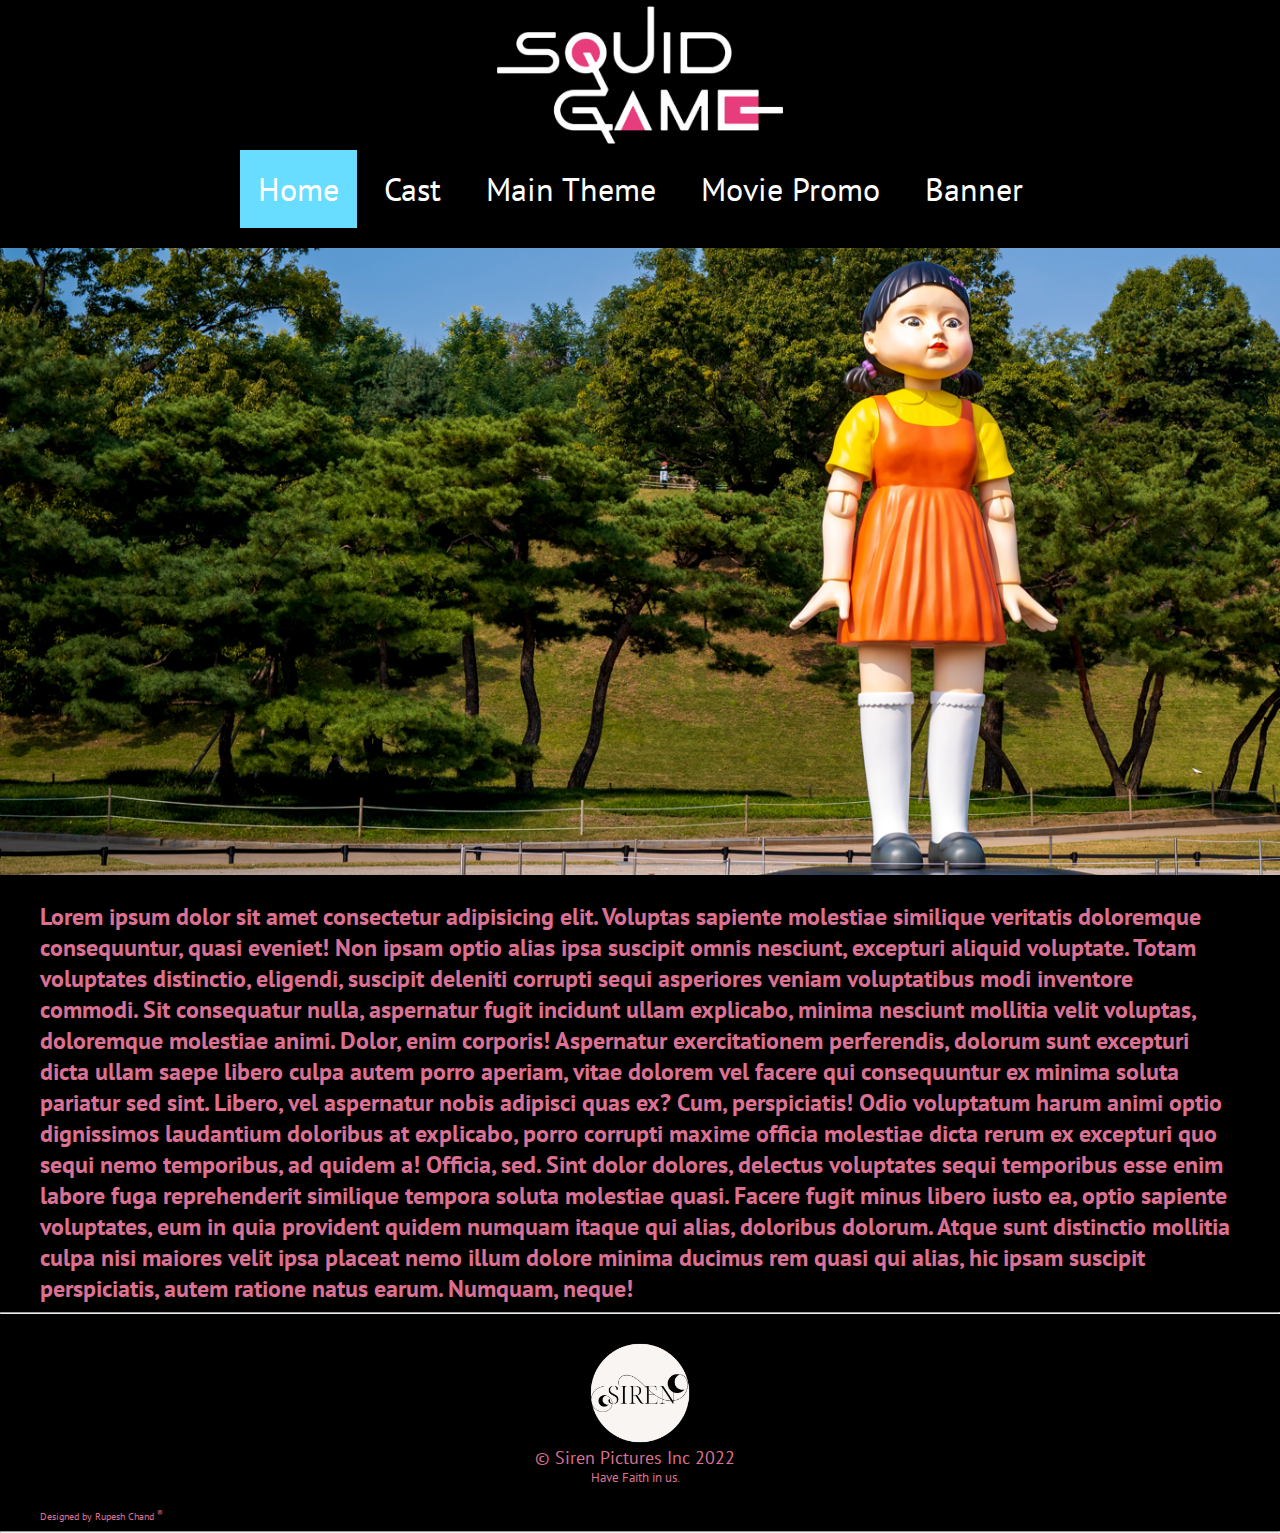
<file: index.html>
<!DOCTYPE html>
<html lang="en">

<head>
    <title>SQUID GAME | HOME</title>
    <link rel="stylesheet" href="style.css">
    <link href="https://fonts.googleapis.com/css2?family=PT+Sans&display=swap" rel="stylesheet">
</head>
<header>
    <img src="logo.png" class="logo">
    <nav class="navBar">
        <a href="index.html" class="active">Home</a>
        <a href="castName.html">Cast</a>
        <a href="storyTheme.html">Main Theme</a>
        <a href="promo.html">Movie Promo</a>
        <a href="advertisementPhoto.html">Banner</a>
    </nav>
</header>
<br>

<body>
    <div>
        <img src="MovieImage.png">
    </div>
    <main class="content">
        <b>
            <p>Lorem ipsum dolor sit amet consectetur adipisicing elit. Voluptas sapiente molestiae similique veritatis
                doloremque consequuntur, quasi eveniet! Non ipsam optio alias ipsa suscipit omnis nesciunt, excepturi
                aliquid voluptate. Totam voluptates distinctio, eligendi, suscipit deleniti corrupti sequi asperiores
                veniam voluptatibus modi inventore commodi. Sit consequatur nulla, aspernatur fugit incidunt ullam
                explicabo, minima nesciunt mollitia velit voluptas, doloremque molestiae animi. Dolor, enim corporis!
                Aspernatur exercitationem perferendis, dolorum sunt excepturi dicta ullam saepe libero culpa autem porro
                aperiam, vitae dolorem vel facere qui consequuntur ex minima soluta pariatur sed sint. Libero, vel
                aspernatur nobis adipisci quas ex? Cum, perspiciatis! Odio voluptatum harum animi optio dignissimos
                laudantium doloribus at explicabo, porro corrupti maxime officia molestiae dicta rerum ex excepturi quo
                sequi nemo temporibus, ad quidem a! Officia, sed. Sint dolor dolores, delectus voluptates sequi
                temporibus esse enim labore fuga reprehenderit similique tempora soluta molestiae quasi. Facere fugit
                minus libero iusto ea, optio sapiente voluptates, eum in quia provident quidem numquam itaque qui alias,
                doloribus dolorum. Atque sunt distinctio mollitia culpa nisi maiores velit ipsa placeat nemo illum
                dolore minima ducimus rem quasi qui alias, hic ipsam suscipit perspiciatis, autem ratione natus earum.
                Numquam, neque!
            </p>
        </b>
    </main>
</body>
<hr>
<footer class="footer">
    <img src="footerLogo.png" class="Logofooter">
    <p id="production">&copy; Siren Pictures Inc 2022</p>
    <p id="slogan">Have Faith in us.</p>
    <p id="creator"> Designed by Rupesh Chand <sup>&reg;</sup></p>
</footer>
<hr style="margin-bottom: 0;">
</html>
</file>
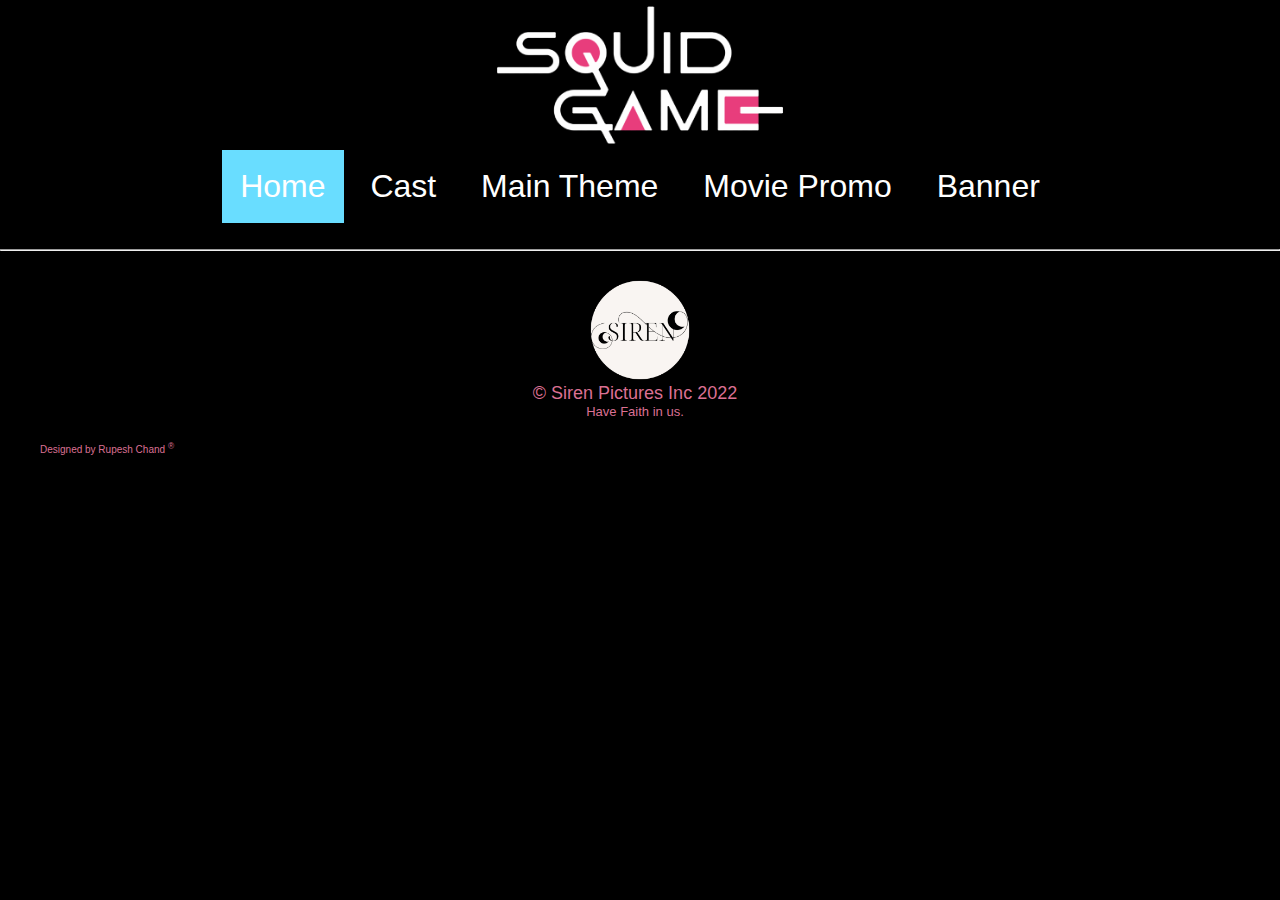
<file: advertisement.html>
<!DOCTYPE html>
<html lang="en">

<head>
    <title>SQUID GAME | HOME</title>
    <link rel="stylesheet" href="style.css">
</head>
<header>
    <img src="logo.png" class="logo">
    <nav class="navBar">
        <a href="index.html" class="active">Home</a>
        <a href="castName.html">Cast</a>
        <a href="storyTheme.html">Main Theme</a>
        <a href="promo.html">Movie Promo</a>
        <a href="advertisement.html">Banner</a>
    </nav>
</header>
<br>
<body>
    
</body>
<hr>
<footer class="footer">
    <img src="footerLogo.png" class="Logofooter">
    <p id="production">&copy; Siren Pictures Inc 2022</p>
    <p id="slogan">Have Faith in us.</p>
    <p id="creator"> Designed by Rupesh Chand <sup>&reg;</sup></p>
</footer>

</html>
</file>
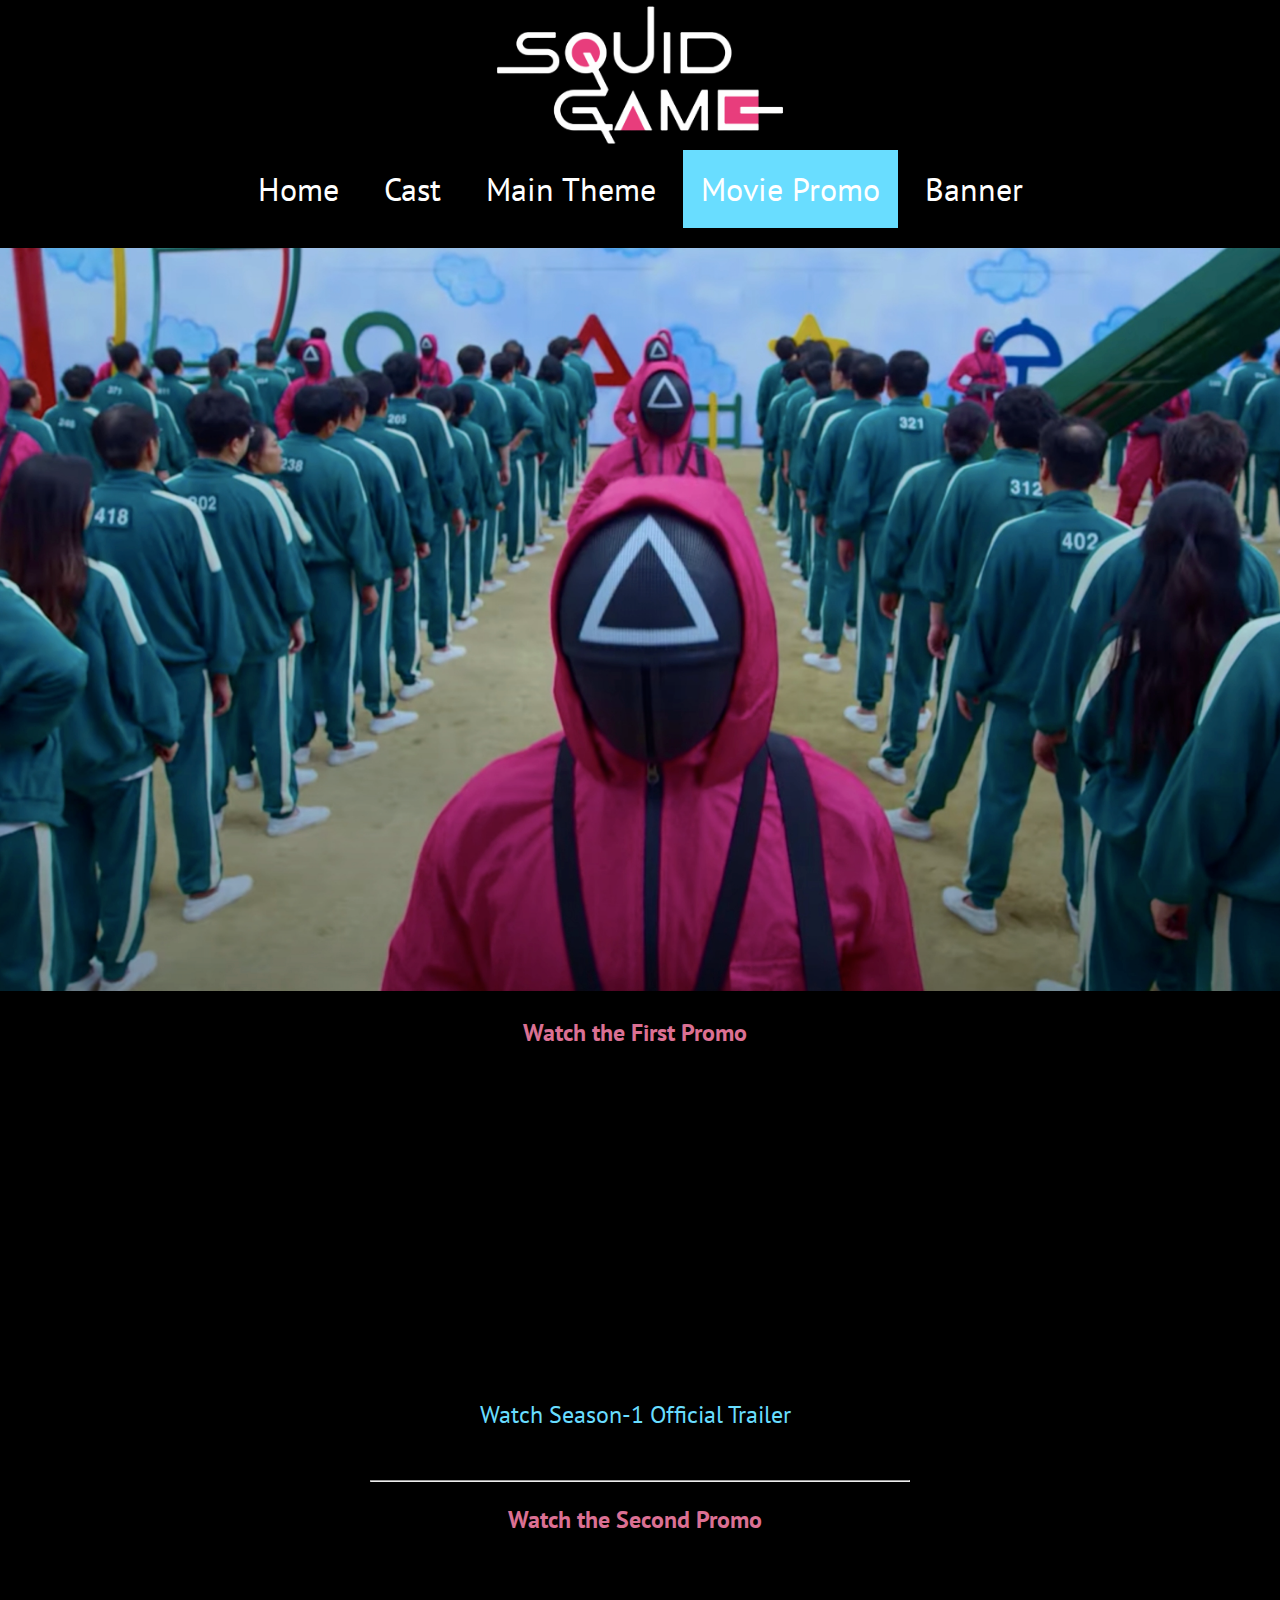
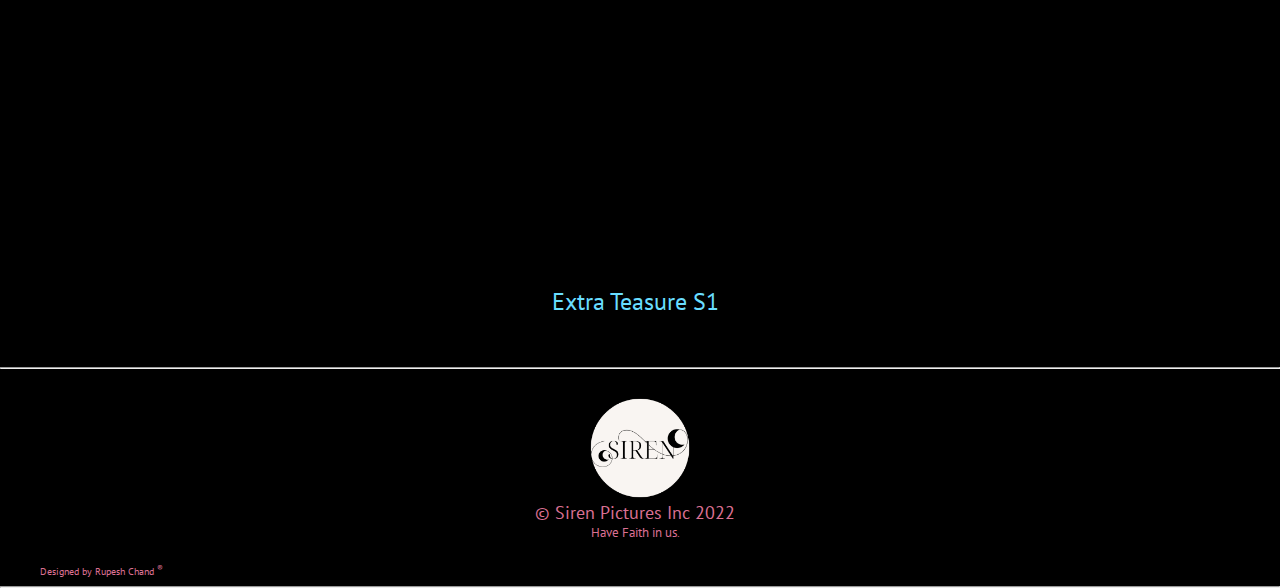
<file: promo.html>
<!DOCTYPE html>
<html lang="en">

<head>
    <title>SQUID GAME | MOVIE PROMO</title>
    <link rel="stylesheet" href="style.css">
    <link href="https://fonts.googleapis.com/css2?family=PT+Sans&display=swap" rel="stylesheet">
</head>
<header>
    <img src="logo.png" class="logo">
    <nav class="navBar">
        <a href="index.html">Home</a>
        <a href="castName.html">Cast</a>
        <a href="storyTheme.html">Main Theme</a>
        <a href="promo.html" class="active">Movie Promo</a>
        <a href="advertisement.html">Banner</a>
    </nav>
</header>
<br>

<body>
    <div>
        <img src="squid-game.png">
    </div>
    <main class="trailer">
        <b>
            <p class="trailerSub"> Watch the First Promo</p>
        </b>
        <center>
            <iframe width="560" height="315" src="https://www.youtube.com/embed/oqxAJKy0ii4"
                title="YouTube video player" frameborder="0"
                allow="accelerometer; autoplay; clipboard-write; encrypted-media; gyroscope; picture-in-picture"
                allowfullscreen></iframe>
        </center>
        <p class="trailer1">Watch Season-1 Official Trailer</p>
    </main>
    <hr style="width:42%;">
    <main class="trailer">
        <b>
            <p class="trailerSub"> Watch the Second Promo</p>
        </b>
        <center>
           <iframe width="560" height="315" src="https://www.youtube.com/embed/siNr47WV0Wk" title="YouTube video player" frameborder="0" allow="accelerometer; autoplay; clipboard-write; encrypted-media; gyroscope; picture-in-picture" allowfullscreen></iframe>
        </center>
        <p class="trailer1">Extra Teasure S1</p>
    </main>
</body>
<hr>
<footer class="footer">
    <img src="footerLogo.png" class="Logofooter">
    <p id="production">&copy; Siren Pictures Inc 2022</p>
    <p id="slogan">Have Faith in us.</p>
    <p id="creator"> Designed by Rupesh Chand <sup>&reg;</sup></p>
</footer>
<hr style="margin-bottom: 0;">
</html>
</file>
<file: style.css>
* {
    background-color: black;
    font-family: 'PT Sans', sans-serif;
}
.logo {
    display: block;
    margin: auto;
    max-width: 310px;
}

body {
    margin: auto;

}

.navBar {
    margin: auto;
    font-size: 32px;
    text-align: center;
}

.navBar a {
    color: white;
    text-decoration: none;
    padding: 18px;
    display: inline-block;
}
.navBar a:hover {
    background-color: #69ddff;/*
    color: black;*/
}
.navBar a.active{
    background-color: #69ddff;
  }
  img{
    max-width: 100%;
}
p{
    display: block;
    color: palevioletred;
    margin: 22px 50px 0 40px;
    font-size: x-large;
    
}
.footer {
    margin-top: 9px;
}
.Logofooter{
    max-width: 140px;
    display: block;
    margin: auto;
}
#production{
    text-align: center;
    font-size: large;
    margin-top: -17px;
}
#slogan{
    text-align: center;
    font-size: small;
    margin-top: 0;
}
#creator{
    text-align: left;
    font-size: 10px;
}
.trailer{
    display: block;
    text-align: center;
}

.trailerSub{
    margin-bottom: 10px;
}
.trailer1{
    color: #69ddff;
    margin-bottom: 50px;
}
</file>
